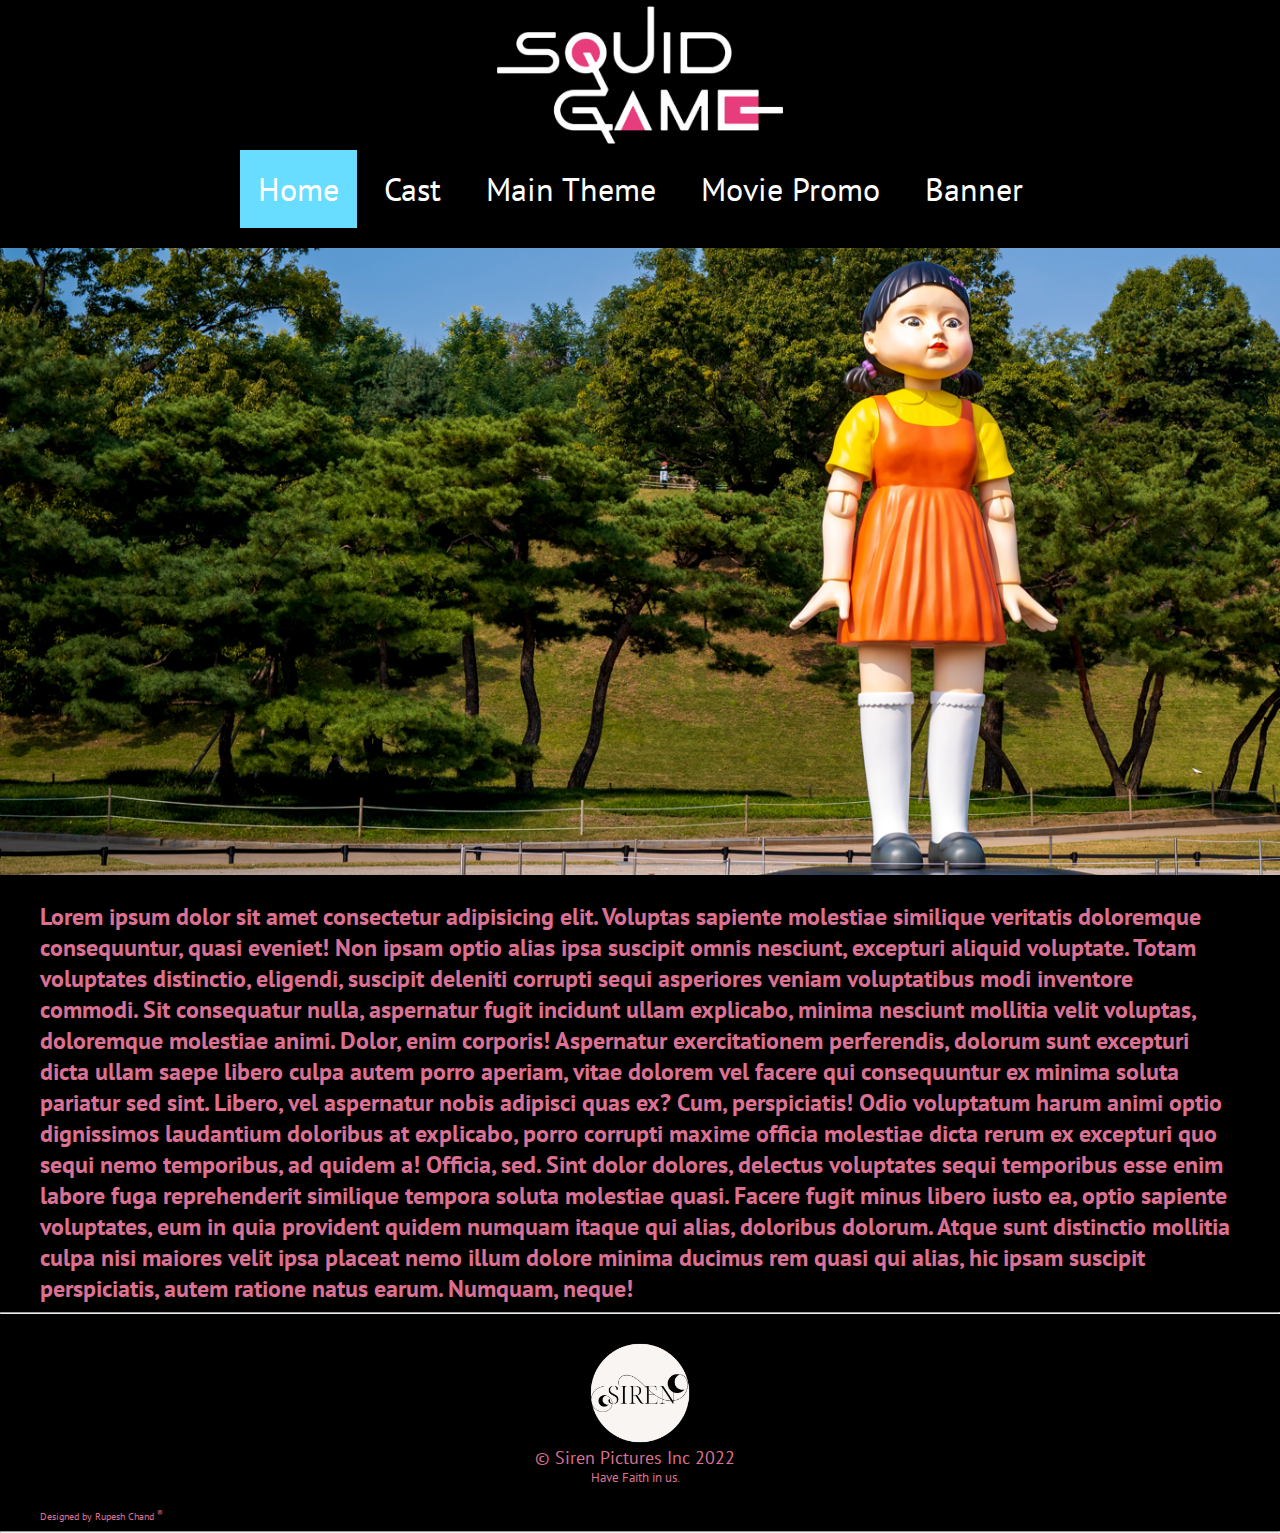
<file: index.html>
<!DOCTYPE html>
<html lang="en">

<head>
    <title>SQUID GAME | HOME</title>
    <link rel="stylesheet" href="style.css">
    <link href="https://fonts.googleapis.com/css2?family=PT+Sans&display=swap" rel="stylesheet">
</head>
<header>
    <img src="logo.png" class="logo">
    <nav class="navBar">
        <a href="index.html" class="active">Home</a>
        <a href="castName.html">Cast</a>
        <a href="storyTheme.html">Main Theme</a>
        <a href="promo.html">Movie Promo</a>
        <a href="advertisementPhoto.html">Banner</a>
    </nav>
</header>
<br>

<body>
    <div>
        <img src="MovieImage.png">
    </div>
    <main class="content">
        <b>
            <p>Lorem ipsum dolor sit amet consectetur adipisicing elit. Voluptas sapiente molestiae similique veritatis
                doloremque consequuntur, quasi eveniet! Non ipsam optio alias ipsa suscipit omnis nesciunt, excepturi
                aliquid voluptate. Totam voluptates distinctio, eligendi, suscipit deleniti corrupti sequi asperiores
                veniam voluptatibus modi inventore commodi. Sit consequatur nulla, aspernatur fugit incidunt ullam
                explicabo, minima nesciunt mollitia velit voluptas, doloremque molestiae animi. Dolor, enim corporis!
                Aspernatur exercitationem perferendis, dolorum sunt excepturi dicta ullam saepe libero culpa autem porro
                aperiam, vitae dolorem vel facere qui consequuntur ex minima soluta pariatur sed sint. Libero, vel
                aspernatur nobis adipisci quas ex? Cum, perspiciatis! Odio voluptatum harum animi optio dignissimos
                laudantium doloribus at explicabo, porro corrupti maxime officia molestiae dicta rerum ex excepturi quo
                sequi nemo temporibus, ad quidem a! Officia, sed. Sint dolor dolores, delectus voluptates sequi
                temporibus esse enim labore fuga reprehenderit similique tempora soluta molestiae quasi. Facere fugit
                minus libero iusto ea, optio sapiente voluptates, eum in quia provident quidem numquam itaque qui alias,
                doloribus dolorum. Atque sunt distinctio mollitia culpa nisi maiores velit ipsa placeat nemo illum
                dolore minima ducimus rem quasi qui alias, hic ipsam suscipit perspiciatis, autem ratione natus earum.
                Numquam, neque!
            </p>
        </b>
    </main>
</body>
<hr>
<footer class="footer">
    <img src="footerLogo.png" class="Logofooter">
    <p id="production">&copy; Siren Pictures Inc 2022</p>
    <p id="slogan">Have Faith in us.</p>
    <p id="creator"> Designed by Rupesh Chand <sup>&reg;</sup></p>
</footer>
<hr style="margin-bottom: 0;">
</html>
</file>
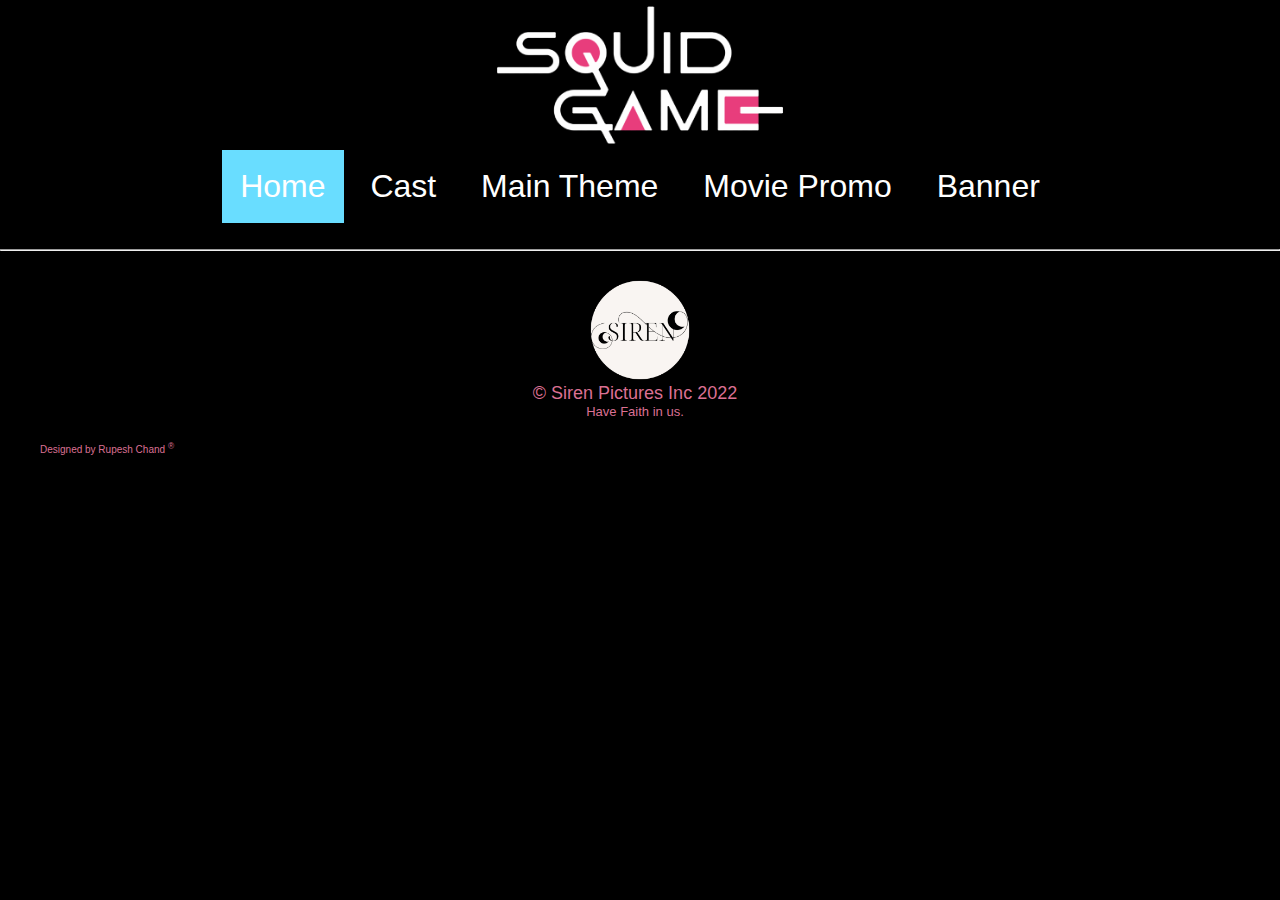
<file: advertisement.html>
<!DOCTYPE html>
<html lang="en">

<head>
    <title>SQUID GAME | HOME</title>
    <link rel="stylesheet" href="style.css">
</head>
<header>
    <img src="logo.png" class="logo">
    <nav class="navBar">
        <a href="index.html" class="active">Home</a>
        <a href="castName.html">Cast</a>
        <a href="storyTheme.html">Main Theme</a>
        <a href="promo.html">Movie Promo</a>
        <a href="advertisement.html">Banner</a>
    </nav>
</header>
<br>
<body>
    
</body>
<hr>
<footer class="footer">
    <img src="footerLogo.png" class="Logofooter">
    <p id="production">&copy; Siren Pictures Inc 2022</p>
    <p id="slogan">Have Faith in us.</p>
    <p id="creator"> Designed by Rupesh Chand <sup>&reg;</sup></p>
</footer>

</html>
</file>
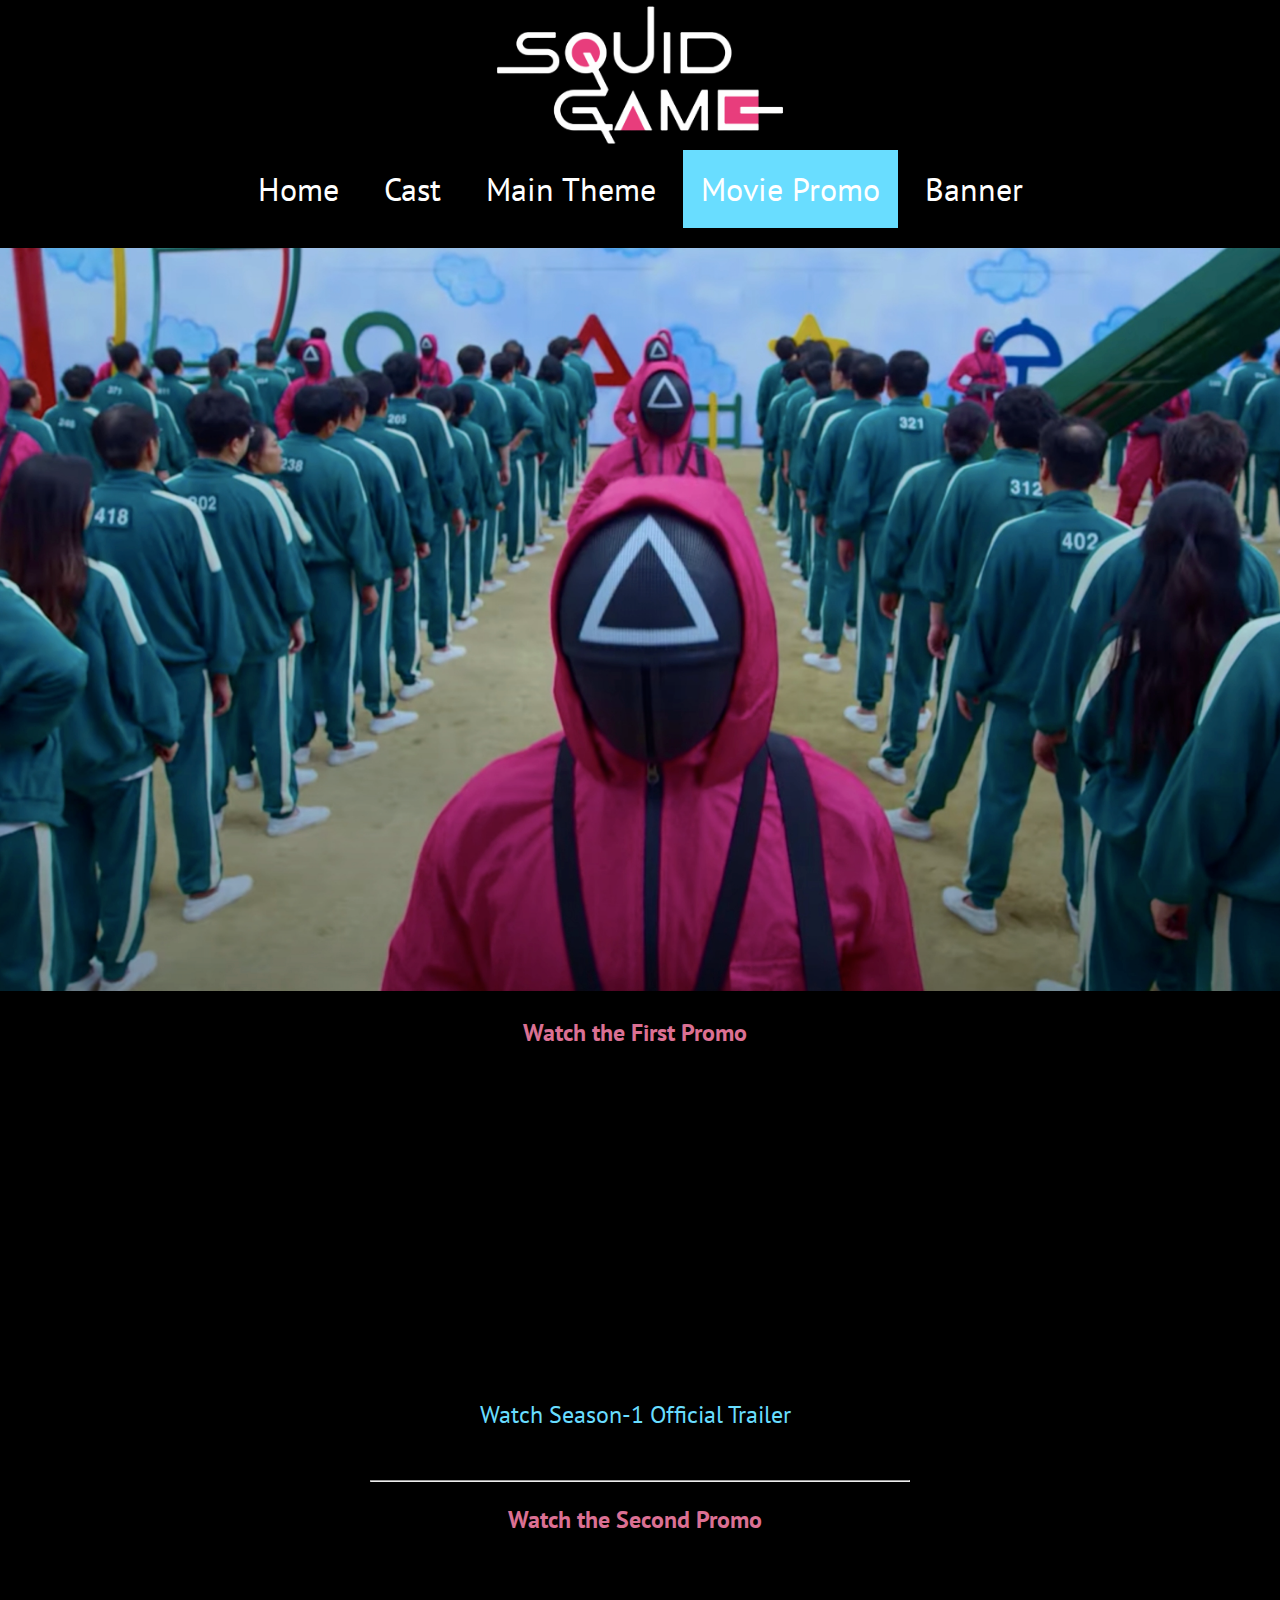
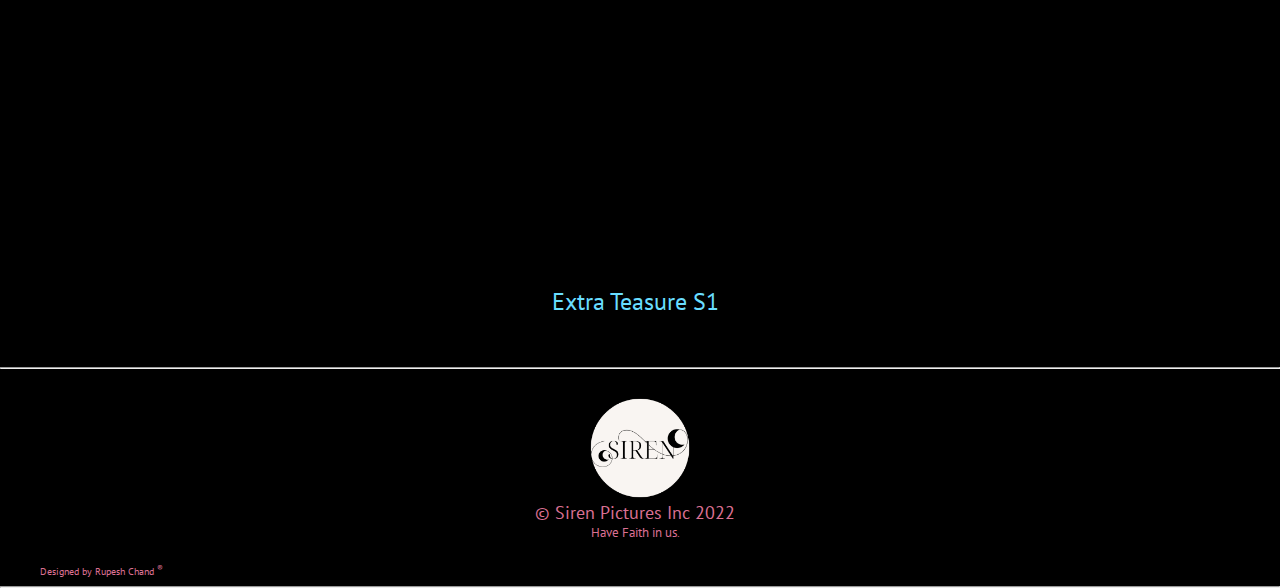
<file: promo.html>
<!DOCTYPE html>
<html lang="en">

<head>
    <title>SQUID GAME | MOVIE PROMO</title>
    <link rel="stylesheet" href="style.css">
    <link href="https://fonts.googleapis.com/css2?family=PT+Sans&display=swap" rel="stylesheet">
</head>
<header>
    <img src="logo.png" class="logo">
    <nav class="navBar">
        <a href="index.html">Home</a>
        <a href="castName.html">Cast</a>
        <a href="storyTheme.html">Main Theme</a>
        <a href="promo.html" class="active">Movie Promo</a>
        <a href="advertisement.html">Banner</a>
    </nav>
</header>
<br>

<body>
    <div>
        <img src="squid-game.png">
    </div>
    <main class="trailer">
        <b>
            <p class="trailerSub"> Watch the First Promo</p>
        </b>
        <center>
            <iframe width="560" height="315" src="https://www.youtube.com/embed/oqxAJKy0ii4"
                title="YouTube video player" frameborder="0"
                allow="accelerometer; autoplay; clipboard-write; encrypted-media; gyroscope; picture-in-picture"
                allowfullscreen></iframe>
        </center>
        <p class="trailer1">Watch Season-1 Official Trailer</p>
    </main>
    <hr style="width:42%;">
    <main class="trailer">
        <b>
            <p class="trailerSub"> Watch the Second Promo</p>
        </b>
        <center>
           <iframe width="560" height="315" src="https://www.youtube.com/embed/siNr47WV0Wk" title="YouTube video player" frameborder="0" allow="accelerometer; autoplay; clipboard-write; encrypted-media; gyroscope; picture-in-picture" allowfullscreen></iframe>
        </center>
        <p class="trailer1">Extra Teasure S1</p>
    </main>
</body>
<hr>
<footer class="footer">
    <img src="footerLogo.png" class="Logofooter">
    <p id="production">&copy; Siren Pictures Inc 2022</p>
    <p id="slogan">Have Faith in us.</p>
    <p id="creator"> Designed by Rupesh Chand <sup>&reg;</sup></p>
</footer>
<hr style="margin-bottom: 0;">
</html>
</file>
<file: style.css>
* {
    background-color: black;
    font-family: 'PT Sans', sans-serif;
}
.logo {
    display: block;
    margin: auto;
    max-width: 310px;
}

body {
    margin: auto;

}

.navBar {
    margin: auto;
    font-size: 32px;
    text-align: center;
}

.navBar a {
    color: white;
    text-decoration: none;
    padding: 18px;
    display: inline-block;
}
.navBar a:hover {
    background-color: #69ddff;/*
    color: black;*/
}
.navBar a.active{
    background-color: #69ddff;
  }
  img{
    max-width: 100%;
}
p{
    display: block;
    color: palevioletred;
    margin: 22px 50px 0 40px;
    font-size: x-large;
    
}
.footer {
    margin-top: 9px;
}
.Logofooter{
    max-width: 140px;
    display: block;
    margin: auto;
}
#production{
    text-align: center;
    font-size: large;
    margin-top: -17px;
}
#slogan{
    text-align: center;
    font-size: small;
    margin-top: 0;
}
#creator{
    text-align: left;
    font-size: 10px;
}
.trailer{
    display: block;
    text-align: center;
}

.trailerSub{
    margin-bottom: 10px;
}
.trailer1{
    color: #69ddff;
    margin-bottom: 50px;
}
</file>
